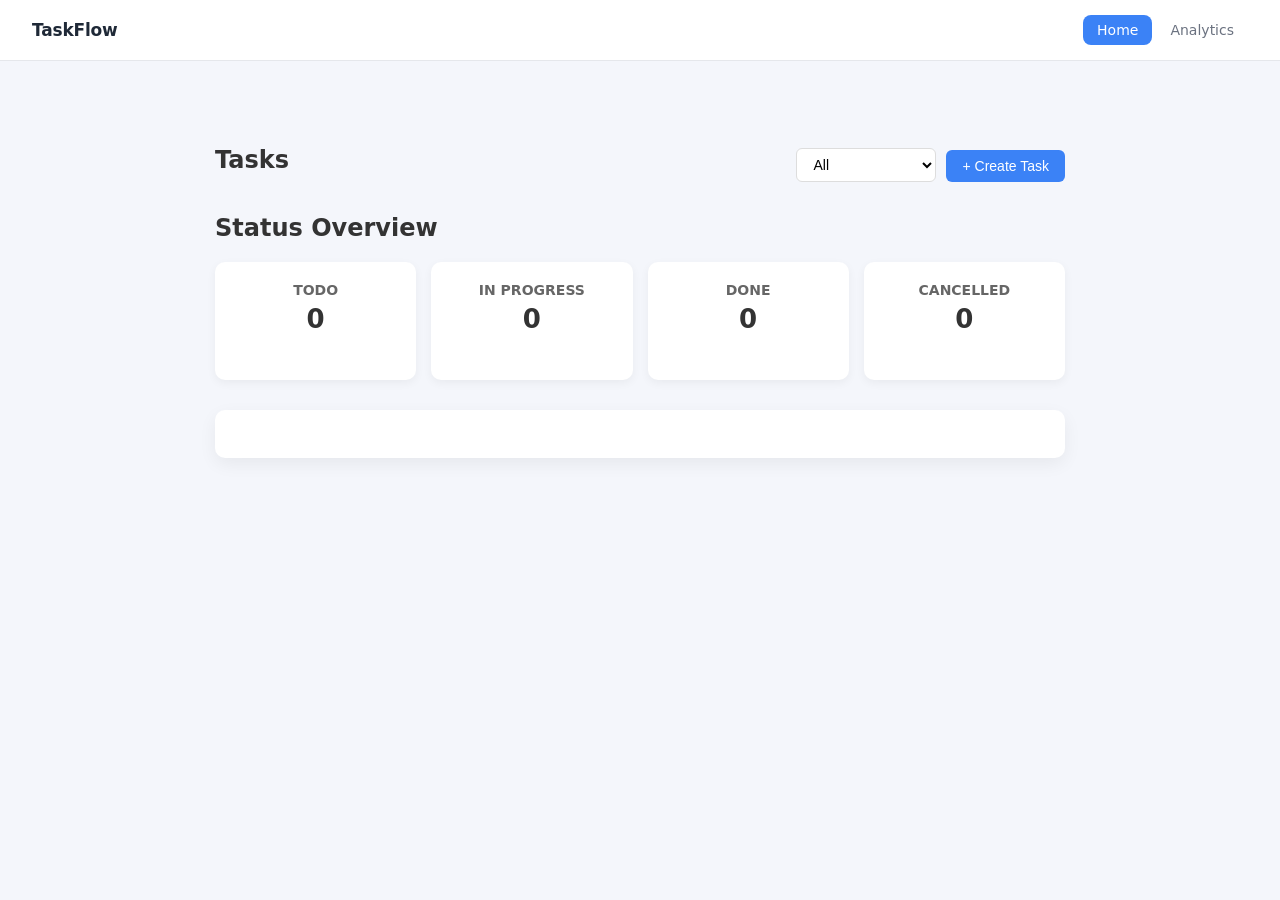
<file: src/main/resources/static/index.html>
<!DOCTYPE html>

<html lang="en">
<head>
    <meta charset="UTF-8">
    <title>TaskFlow</title>
    <link rel="stylesheet" href="style.css?v=8">
</head>

<body>

<nav class="navbar">

    <a href="index.html" class="brand-link">
        <h1>TaskFlow</h1>
    </a>

    <div class="nav-links">
        <a href="index.html" class="active">Home</a>
        <a href="analytics.html">Analytics</a>
    </div>

</nav>

<div class="container">

    <div class="task-header">

        <h2>Tasks</h2>

        <div style="display:flex; gap:10px; align-items:center;">

            <select id="taskFilter" onchange="renderTasks()">
                <option value="ALL">All</option>
                <option value="ACTIVE">Active</option>
                <option value="DONE">Completed</option>
                <option value="CANCELLED">Cancelled</option>
            </select>

            <button onclick="openCreateModal()">+ Create Task</button>

        </div>

    </div>


    <h2>Status Overview</h2>

    <div class="analytics-cards">

        <div class="analytics-card">
            <h3>TODO</h3>
            <p id="todoCount">0</p>
        </div>

        <div class="analytics-card">
            <h3>IN PROGRESS</h3>
            <p id="progressCount">0</p>
        </div>

        <div class="analytics-card">
            <h3>DONE</h3>
            <p id="doneCount">0</p>
        </div>

        <div class="analytics-card">
            <h3>CANCELLED</h3>
            <p id="cancelledCount">0</p>
        </div>

    </div>


    <div class="task-box">

        <div id="taskList"></div>

    </div>

</div>


<!-- CREATE TASK MODAL -->

<div id="createModal" class="modal">

    <div class="modal-content">

        <h2>Create Task</h2>

        <input id="title" placeholder="Task title">

        <textarea id="description" placeholder="Task description"></textarea>

        <select id="priority">
            <option value="LOW">LOW</option>
            <option value="MEDIUM">MEDIUM</option>
            <option value="HIGH">HIGH</option>
        </select>

        <div id="titleError" class="error-text"></div>

        <div class="modal-actions">
            <button onclick="createTask()">Create</button>
            <button class="cancel-btn" onclick="closeCreateModal()">Cancel</button>
        </div>

    </div>

</div>

<script src="script.js"></script>

</body>
</html>
</file>
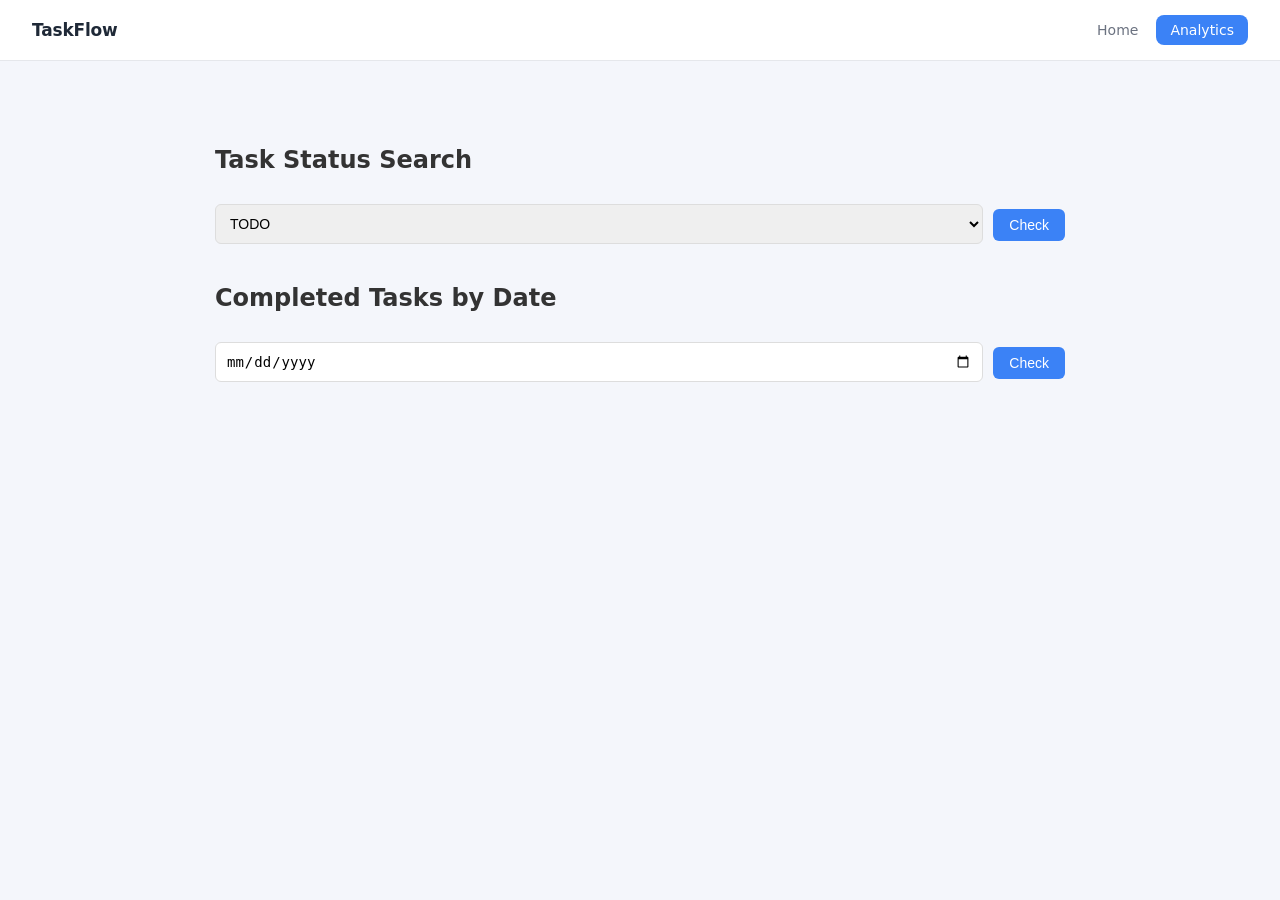
<file: src/main/resources/static/analytics.html>
<!DOCTYPE html>

<html lang="en">
<head>
    <meta charset="UTF-8">
    <title>Analytics</title>
    <link rel="stylesheet" href="style.css?v=7">
</head>

<body>

<nav class="navbar">

    <a href="index.html" class="brand-link">
        <h1>TaskFlow</h1>
    </a>

    <div class="nav-links">
        <a href="index.html">Home</a>
        <a href="analytics.html" class="active">Analytics</a>
    </div>

</nav>

<div class="container">

    <h2>Task Status Search</h2>

    <div class="analytics-date">

        <select id="statusInput">
            <option value="TODO">TODO</option>
            <option value="IN_PROGRESS">IN_PROGRESS</option>
            <option value="DONE">DONE</option>
            <option value="CANCELLED">CANCELLED</option>
        </select>

        <button onclick="fetchStatusCount()">Check</button>

    </div>

    <div id="statusResult"></div>

    <h2 style="margin-top:40px;">Completed Tasks by Date</h2>

    <div class="analytics-date">

        <input type="date" id="dateInput">

        <button onclick="fetchCompletedTasks()">Check</button>

    </div>

    <div id="completedResult"></div>

    <!-- NEW: list of tasks -->
    <div id="completedTasksList"></div>

</div>

<script src="analytics.js"></script>

</body>
</html>
</file>
<file: src/main/resources/static/style.css>
body{
font-family:system-ui,-apple-system,Segoe UI,Roboto,Arial;
background:#f4f6fb;
margin:0;
color:#333;
}
/* ---------- NAVBAR ---------- */

.navbar {
  display: flex;
  justify-content: space-between;
  align-items: center;
  background: white;
  padding: 0 32px;
  height: 60px;
  border-bottom: 1px solid #e5e7eb;
  margin-bottom: 25px;
}

/* Brand */
.navbar .brand {
  display: flex;
  align-items: center;
  gap: 10px;
}

.navbar .brand-icon {
  width: 30px;
  height: 30px;
  background: #3b82f6;
  border-radius: 8px;
  display: flex;
  align-items: center;
  justify-content: center;
}

.navbar .brand-icon svg {
  width: 16px;
  height: 16px;
  fill: white;
}

.navbar h1 {
  margin: 0;
  font-size: 17px;
  font-weight: 600;
  color: #1f2937;
  letter-spacing: -0.2px;
}

/* Links */
.nav-links {
  display: flex;
  align-items: center;
  gap: 4px;
}

.nav-links a {
  text-decoration: none;
  color: #6b7280;
  font-weight: 500;
  font-size: 14px;
  padding: 7px 14px;
  border-radius: 8px;
  transition: all 0.15s ease;
}

.nav-links a:hover {
  color: #1f2937;
  background: #f3f4f6;
}

.nav-links a.active {
  background: #3b82f6;
  color: white;
}

/* Divider between link groups */
.nav-divider {
  width: 1px;
  height: 20px;
  background: #e5e7eb;
  margin: 0 6px;
}


/* ---------- LAYOUT ---------- */

.container{
max-width:850px;
margin:auto;
padding:40px 20px;
}

header{
text-align:center;
margin-bottom:25px;
}

h1{
margin:0;
font-size:28px;
}

/* ---------- BOXES ---------- */

.create-box,
.task-box{
background:white;
padding:24px;
border-radius:10px;
box-shadow:0 6px 18px rgba(0,0,0,0.06);
margin-bottom:25px;
}

.task-header{
display:flex;
justify-content:space-between;
align-items:center;
margin-bottom:15px;
gap:10px;
flex-wrap:nowrap;
}

/* ---------- FORM ---------- */

input,
textarea,
select{
width:100%;
padding:10px;
margin-top:10px;
border:1px solid #ddd;
border-radius:6px;
font-size:14px;
box-sizing:border-box;
}

textarea{
height:80px;
resize:vertical;
}

/* ---------- BUTTONS ---------- */

button{
margin-top:12px;
padding:8px 16px;
border:none;
background:#3b82f6;
color:white;
border-radius:6px;
cursor:pointer;
font-size:14px;
transition:background 0.2s ease;
}

button:hover{
background:#2563eb;
}

.cancel-btn{
background:#ef4444;
}

.cancel-btn:hover{
background:#dc2626;
}

/* ---------- TASK CARD ---------- */

.task-card{
background:white;
border:1px solid #eee;
border-radius:10px;
padding:18px;
margin-top:18px;
box-shadow:0 3px 10px rgba(0,0,0,0.04);
transition:transform 0.1s ease, box-shadow 0.1s ease;
}

.task-card:hover{
transform:translateY(-1px);
box-shadow:0 5px 14px rgba(0,0,0,0.07);
}

/* ---------- TASK TEXT ---------- */

.task-title{
font-weight:600;
font-size:16px;
margin-bottom:6px;
}

.task-desc{
font-size:14px;
color:#555;
margin-bottom:8px;
}

.task-meta{
font-size:13px;
color:#777;
margin-bottom:12px;
line-height:1.5;
}

/* ---------- TASK ACTIONS ---------- */

.task-actions{
display:flex;
gap:8px;
flex-wrap:wrap;
}

/* ---------- CANCELLED ---------- */

.cancelled{
color:#ef4444;
font-weight:600;
font-size:14px;
}

/* ---------- EDIT MODE INPUTS ---------- */

.task-card input,
.task-card textarea,
.task-card select{
margin-top:6px;
}

/* ---------- FILTER ---------- */

#taskFilter{
padding:7px 12px;
border-radius:6px;
border:1px solid #ddd;
font-size:14px;
background:white;
width:auto;
min-width:140px;
}

/* ---------- EMPTY STATE ---------- */

.empty-state{
text-align:center;
color:#888;
padding:20px;
font-size:14px;
}

/* ---------- ANALYTICS ---------- */

.analytics-cards{
display:grid;
grid-template-columns:repeat(auto-fit,minmax(150px,1fr));
gap:15px;
margin-top:20px;
margin-bottom:30px;
}

.analytics-card{
background:white;
padding:20px;
border-radius:10px;
text-align:center;
box-shadow:0 3px 10px rgba(0,0,0,0.05);
}

.analytics-card h3{
margin:0;
font-size:14px;
color:#666;
}

.analytics-card p{
font-size:26px;
font-weight:600;
margin-top:6px;
}

.analytics-date{
display:flex;
gap:10px;
align-items:center;
margin-top:15px;
}

#completedResult{
margin-top:15px;
font-size:16px;
}

/* ---------- HOME PAGE ---------- */

.home-hero{
text-align:center;
margin-bottom:40px;
}

.home-hero h2{
font-size:26px;
margin-bottom:8px;
}

.home-subtitle{
color:#666;
font-size:15px;
}

/* GRID */

.home-grid{
display:grid;
grid-template-columns:repeat(auto-fit,minmax(230px,1fr));
gap:22px;
margin-top:20px;
}

/* CARD */

.home-card{
background:white;
padding:26px;
border-radius:10px;
box-shadow:0 4px 14px rgba(0,0,0,0.05);
display:flex;
flex-direction:column;
justify-content:space-between;
min-height:180px;
transition:transform 0.15s ease, box-shadow 0.15s ease;
}

.home-card:hover{
transform:translateY(-3px);
box-shadow:0 6px 18px rgba(0,0,0,0.08);
}

.home-card-content h3{
margin-top:0;
margin-bottom:10px;
}

.home-card-content p{
font-size:14px;
color:#666;
}

/* BUTTON */

.home-button{
margin-top:20px;
align-self:flex-start;
padding:8px 18px;
background:#3b82f6;
color:white;
border-radius:6px;
text-decoration:none;
font-size:14px;
}

.home-button:hover{
background:#2563eb;
}

/* MODAL */

.modal{
display:none;
position:fixed;
top:0;
left:0;
width:100%;
height:100%;
background:rgba(0,0,0,0.4);
justify-content:center;
align-items:center;
z-index:1000;
}

.modal-content{
background:white;
padding:30px;
border-radius:10px;
width:400px;
max-width:90%;
box-shadow:0 10px 30px rgba(0,0,0,0.2);
}

.modal-actions{
display:flex;
gap:10px;
margin-top:15px;
}

.error-text{
color:red;
font-size:13px;
margin-top:6px;
}

.brand-link{
text-decoration:none;
color:inherit;
}

#completedTasksList{
margin-top:20px;
}

.task-card{
border:1px solid #e0e0e0;
padding:12px;
margin-bottom:10px;
border-radius:6px;
background:#fafafa;
}

.task-card h4{
margin:0 0 5px 0;
}
</file>
